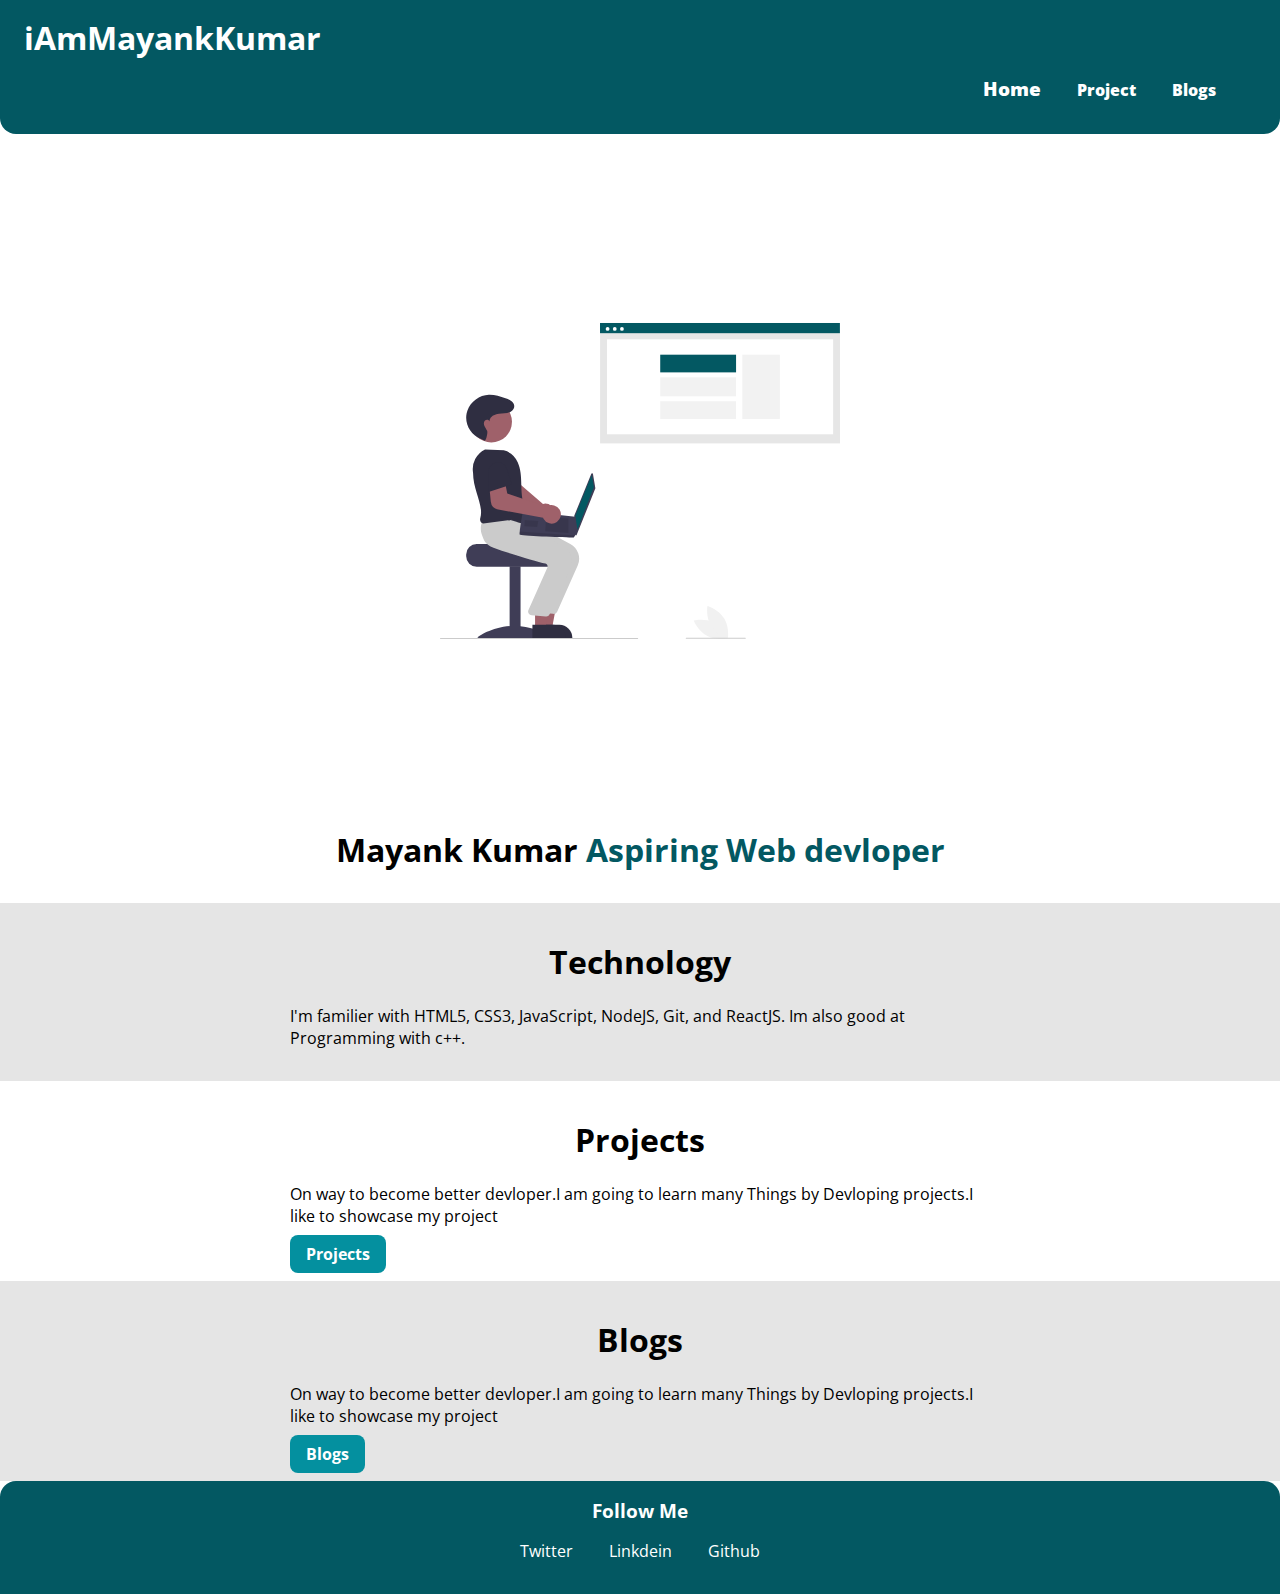
<file: index.html>
<!DOCTYPE html>
<html lang="en">
<head>
    <meta charset="UTF-8">
    <meta http-equiv="X-UA-Compatible" content="IE=edge">
    <meta name="viewport" content="width=device-width, initial-scale=1.0">
    <title>Mayank kumar </title>
    <link href="main.css" rel="stylesheet"> 
</head>
<body>
   
<nav class="navigation container">
    <div class="nav-brand">iAmMayankKumar</div>
    <ul class="bullet-remove nav-comp">
        <li class="item-inline">
            <a href="index.html" class="link link-active">Home</a>
        </li>
        <li class="item-inline">
            <a href="project.html" class="link ">Project</a>
        </li>
        <li class="item-inline">
            <a href="blog.html" class="link">Blogs</a>
        </li>
        
    </ul>
</nav>


<header class="header-main">
    <img class="header-img"
    src="images/header.svg">
    <p class="header-text">
        Mayank Kumar <span class="Span">
        Aspiring Web devloper</span></p>
</header>


<section class="section section-bg">
    <div class="container container-center">
    <h1>Technology</h1>
    <p>I'm familier with HTML5, CSS3, JavaScript, NodeJS, Git, and ReactJS. 
        Im also good at Programming with c++.</p>
        </div>
    </section>

    <section class="section ">
        <div class="container container-center">
        <h1>Projects</h1>
        <p>On way to become better devloper.I am going to learn 
        many Things by Devloping projects.I like to showcase my project</p>
        <a href="project.html" class="btn">Projects</a>
            </div>
        </section>


        <section class="section section-bg ">
            <div class="container container-center">
            <h1>Blogs</h1>
            <p>On way to become better devloper.I am going to learn many Things by Devloping projects.I like to showcase my project</p>
            <a href="blog.html" class="btn">Blogs</a>
                </div>
            </section>


<footer class="footer">
    <div class="footer-header">Follow Me</div>
    <ul class="bullet-remove">
        <li class="item-inline"><a class="link" href="https://twitter.com/Lost_EV" target="_blank">Twitter</a></li>
        <li class="item-inline"><a class="link" href="https://www.linkedin.com/in/mayank-kumar0801/" target="_blank">Linkdein</a></li>
        <li class="item-inline"><a class="link" href="https://github.com/mayank0801" target="_blank">Github</a></li>
    </ul>
</footer>











    <!-- <div style="height:40vh ;"></div> -->







</body>
</html>
</file>
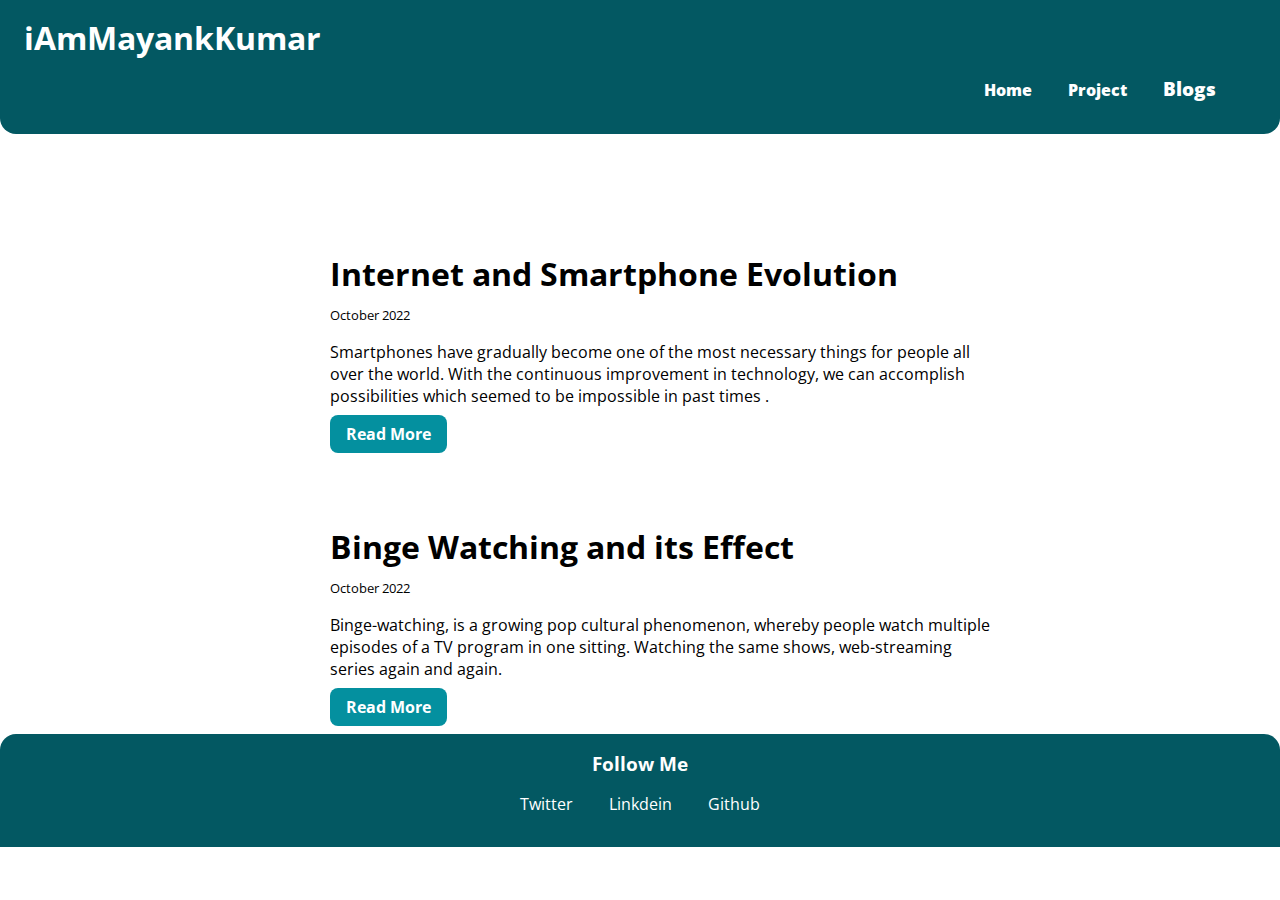
<file: blog.html>
<!DOCTYPE html>
<html lang="en">
<head>
    <meta charset="UTF-8">
    <meta http-equiv="X-UA-Compatible" content="IE=edge">
    <meta name="viewport" content="width=device-width, initial-scale=1.0">
    <title>Blog</title>
    <link rel="stylesheet" href="main.css">
</head>
<body>
    <nav class="navigation container">
        <div class="nav-brand">iAmMayankKumar</div>
        <ul class="bullet-remove nav-comp">
            <li class="item-inline">
                <a href="index.html" class="link">Home</a>
            </li>
            <li class="item-inline">
                <a href="project.html" class="link ">Project</a>
            </li>
            <li class="item-inline">
                <a href="blog.html" class="link link-active">Blogs</a>
            </li>
            
        </ul>
    </nav>



<section class="container-center">
<ul class="bullet-remove nav-comp">
    <li class="item-inline">
        <h1 class="title">Internet and Smartphone Evolution</h1>
        <small>October 2022</small>
        <p>
            Smartphones have gradually become one of the most necessary things for people all over the world. With the continuous improvement in technology, we can accomplish possibilities which seemed to be impossible in past times . 
        </p>
        <a href="blog1.html"  class="btn">Read More</a>
    </li>

    <li class="item-inline">
        <h1 class="title">Binge Watching and its Effect</h1>
        <small>October 2022</small>
        <p>
            Binge-watching, is a growing pop cultural phenomenon, whereby people watch multiple episodes of a TV program in one sitting. Watching the same shows, web-streaming series again and again.  
        </p>
        <a href="blog2.html"  class="btn">Read More</a>
    </li>
</ul>
</section>





<footer class="footer">
    <div class="footer-header">Follow Me</div>
    <ul class="bullet-remove">
        <li class="item-inline"><a class="link" href="https://twitter.com/Lost_EV" target="_blank">Twitter</a></li>
        <li class="item-inline"><a class="link" href="https://www.linkedin.com/in/mayank-kumar0801/" target="_blank">Linkdein</a></li>
        <li class="item-inline"><a class="link" href="https://github.com/mayank0801" target="_blank">Github</a></li>
    </ul>
</footer>












</body>
</html>
</file>
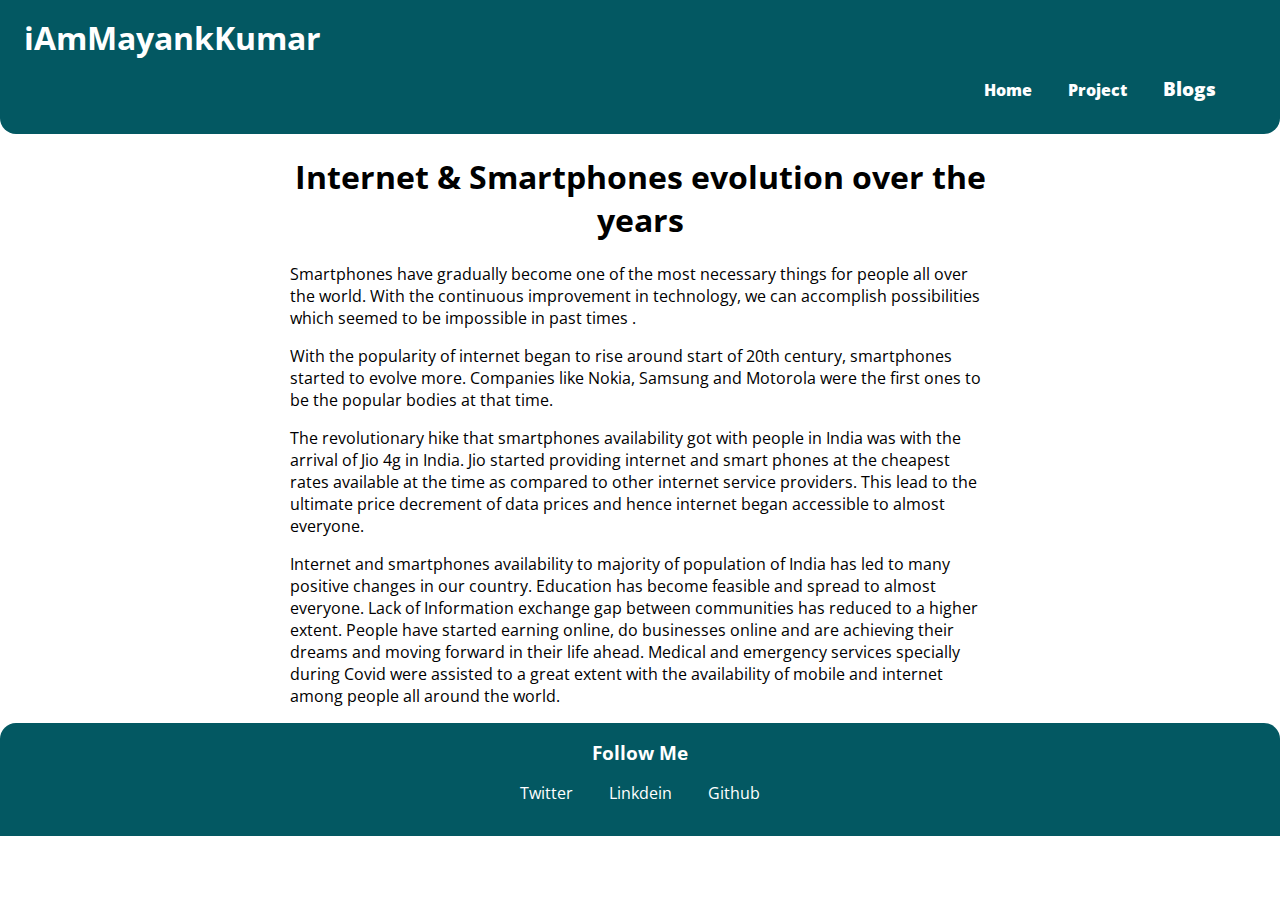
<file: blog1.html>
<!DOCTYPE html>
<html lang="en">
<head>
    <meta charset="UTF-8">
    <meta http-equiv="X-UA-Compatible" content="IE=edge">
    <meta name="viewport" content="width=device-width, initial-scale=1.0">
    <title>Document</title>
    <link rel="stylesheet" href="main.css">
</head>
<body>

    <nav class="navigation container">
        <div class="nav-brand">iAmMayankKumar</div>
        <ul class="bullet-remove nav-comp">
            <li class="item-inline">
                <a href="index.html" class="link ">Home</a>
            </li>
            <li class="item-inline">
                <a href="project.html" class="link ">Project</a>
            </li>
            <li class="item-inline">
                <a href="blog.html" class="link link-active">Blogs</a>
            </li>
            
        </ul>
    </nav>

    <section class="container-center">
        <h1 style="text-align: center;">Internet & Smartphones evolution over the years</h1>
    
    
    <p>Smartphones have gradually become one of the most necessary things for people all over the world. With the continuous improvement in technology, we can accomplish possibilities which seemed to be impossible in past times .</p>
    
    <p>
        With the popularity of internet began to rise around start of 20th century, smartphones started to evolve more. Companies like Nokia, Samsung and Motorola were the first ones to be the popular bodies at that time.
    </p>
    
    <p>
        The revolutionary hike that smartphones availability got with people in India was with the arrival of Jio 4g in India. Jio started providing internet and smart phones at the cheapest rates available at the time as compared to other internet service providers. This lead to the ultimate price decrement of data prices and hence internet began accessible to almost everyone.
    </p> 
    
    <p>Internet and smartphones availability to majority of population of India has led to many positive changes in our country. Education has become feasible and spread to almost everyone. Lack of Information exchange gap between communities has reduced to a higher extent. People have started earning online, do businesses online and are achieving their dreams and moving forward in their life ahead. Medical and emergency services specially during Covid were assisted to a great extent with the availability of mobile and internet among people all around the world.</p>
    </section>
    




    <footer class="footer">
        <div class="footer-header">Follow Me</div>
        <ul class="bullet-remove">
            <li class="item-inline"><a class="link" href="https://twitter.com/Lost_EV" target="_blank">Twitter</a></li>
            <li class="item-inline"><a class="link" href="https://www.linkedin.com/in/mayank-kumar0801/" target="_blank">Linkdein</a></li>
            <li class="item-inline"><a class="link" href="https://github.com/mayank0801" target="_blank">Github</a></li>
        </ul>
    </footer>








    
</body>
</html>
</file>
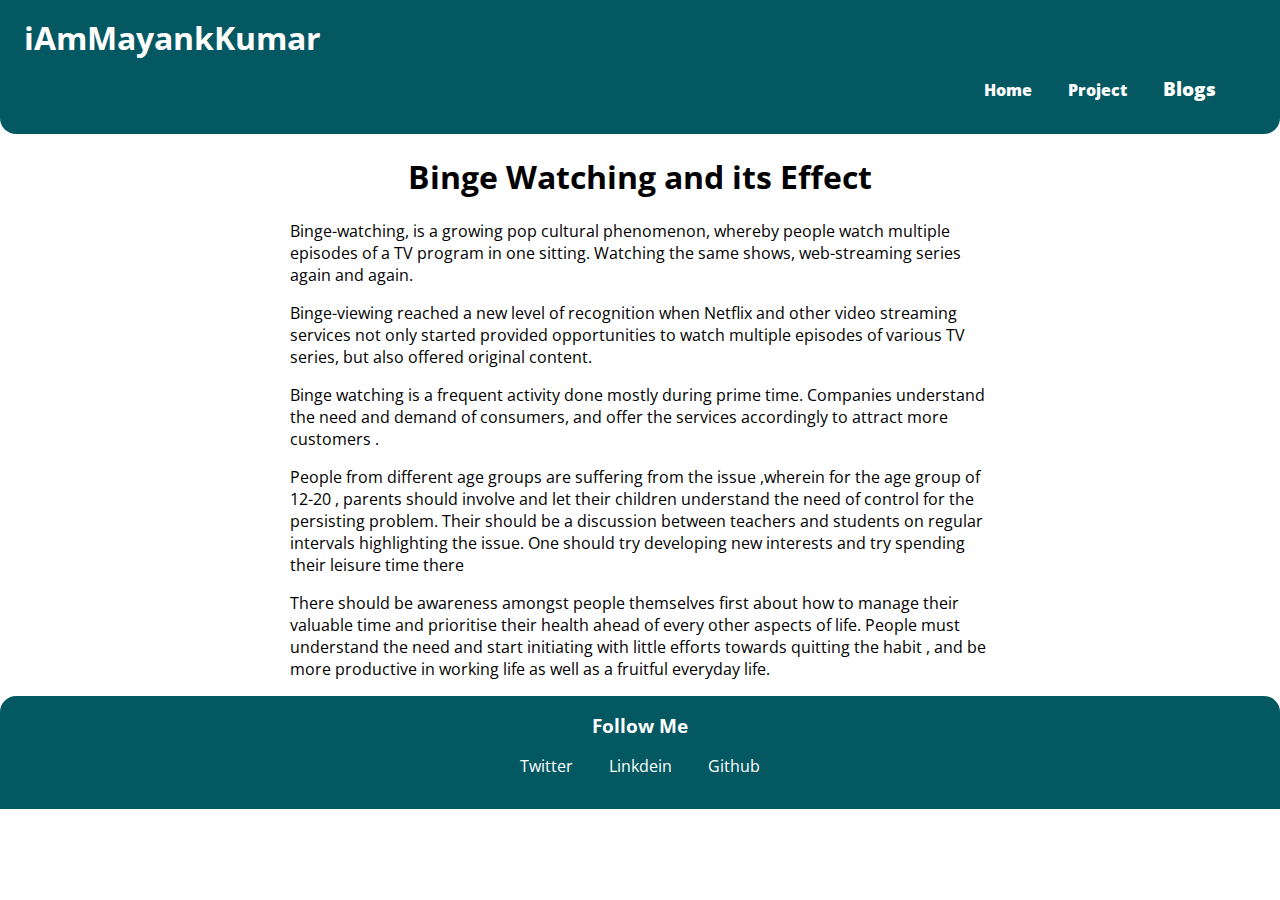
<file: blog2.html>
<!DOCTYPE html>
<html lang="en">
<head>
    <meta charset="UTF-8">
    <meta http-equiv="X-UA-Compatible" content="IE=edge">
    <meta name="viewport" content="width=device-width, initial-scale=1.0">
    <title>Document</title>
    <link rel="stylesheet" href="main.css">
</head>
<body>

    <nav class="navigation container">
        <div class="nav-brand">iAmMayankKumar</div>
        <ul class="bullet-remove nav-comp">
            <li class="item-inline">
                <a href="index.html" class="link ">Home</a>
            </li>
            <li class="item-inline">
                <a href="project.html" class="link ">Project</a>
            </li>
            <li class="item-inline">
                <a href="blog.html" class="link link-active">Blogs</a>
            </li>
            
        </ul>
    </nav>

    <section class="container-center">
        <h1 style="text-align: center;">Binge Watching and its Effect</h1>
    
        <p> Binge-watching, is a growing pop cultural phenomenon, whereby people watch multiple episodes of a TV program in one sitting. Watching the same shows, web-streaming series again and again.</p>
            
            <p>Binge-viewing reached a new level of recognition when Netflix and other video streaming services not only started provided opportunities to watch multiple episodes of various TV series, but also offered original content.</p>
            
           <p> Binge watching is a frequent activity done mostly during prime time. Companies understand the need and demand of consumers, and offer the services accordingly to attract more customers .</p>
            
            <p>People from different age groups are suffering from the issue ,wherein for the age group of 12-20 , parents should involve and let their children understand the need of control for the persisting problem. Their should be a discussion between teachers and students on regular intervals highlighting the issue. One should try developing new interests and try spending their leisure time there
            </p>
            <p>
            There should be awareness amongst people themselves first about how to manage their valuable time and prioritise their health ahead of every other aspects of life. People must understand the need and start initiating with little efforts towards quitting the habit , and be more productive in working life as well as a fruitful everyday life.</p>
    
        
    </section>
    




    <footer class="footer">
        <div class="footer-header">Follow Me</div>
        <ul class="bullet-remove">
            <li class="item-inline"><a class="link" href="https://twitter.com/Lost_EV" target="_blank">Twitter</a></li>
            <li class="item-inline"><a class="link" href="https://www.linkedin.com/in/mayank-kumar0801/" target="_blank">Linkdein</a></li>
            <li class="item-inline"><a class="link" href="https://github.com/mayank0801" target="_blank">Github</a></li>
        </ul>
    </footer>








    
</body>
</html>
</file>
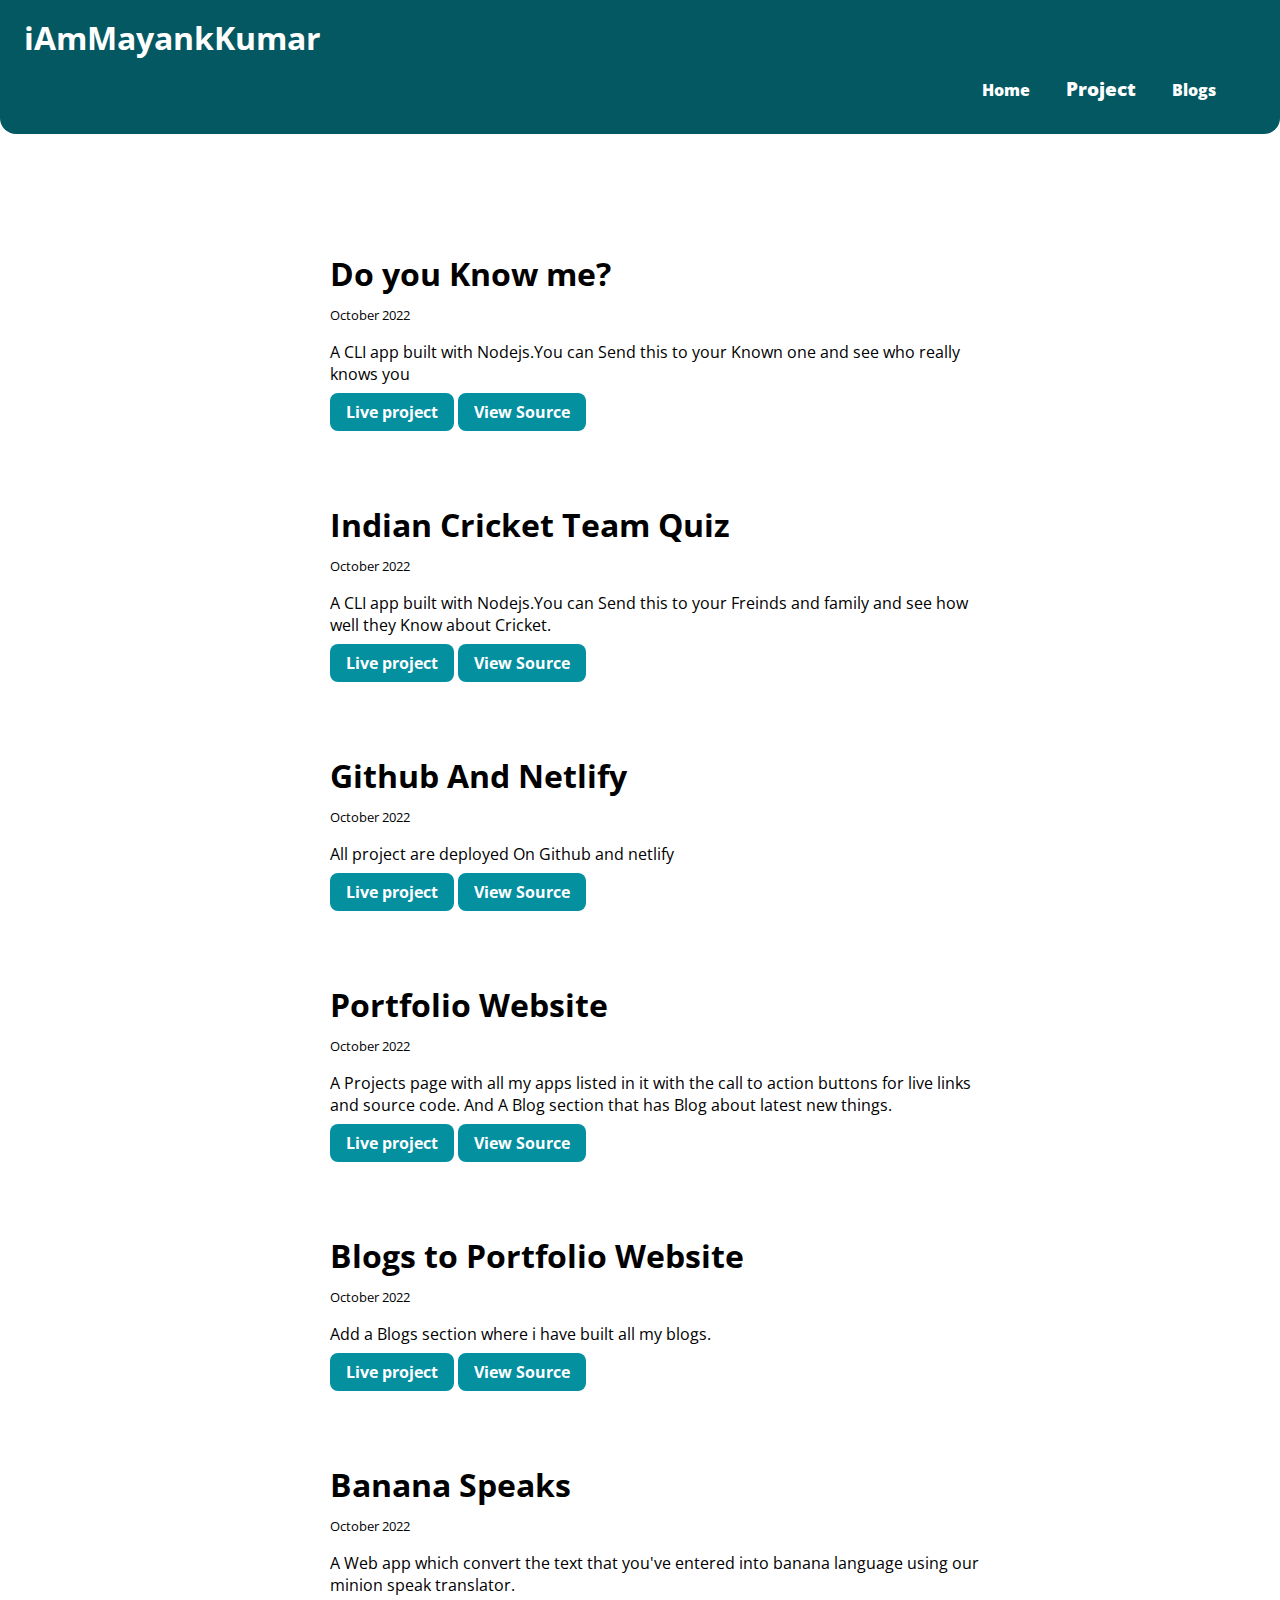
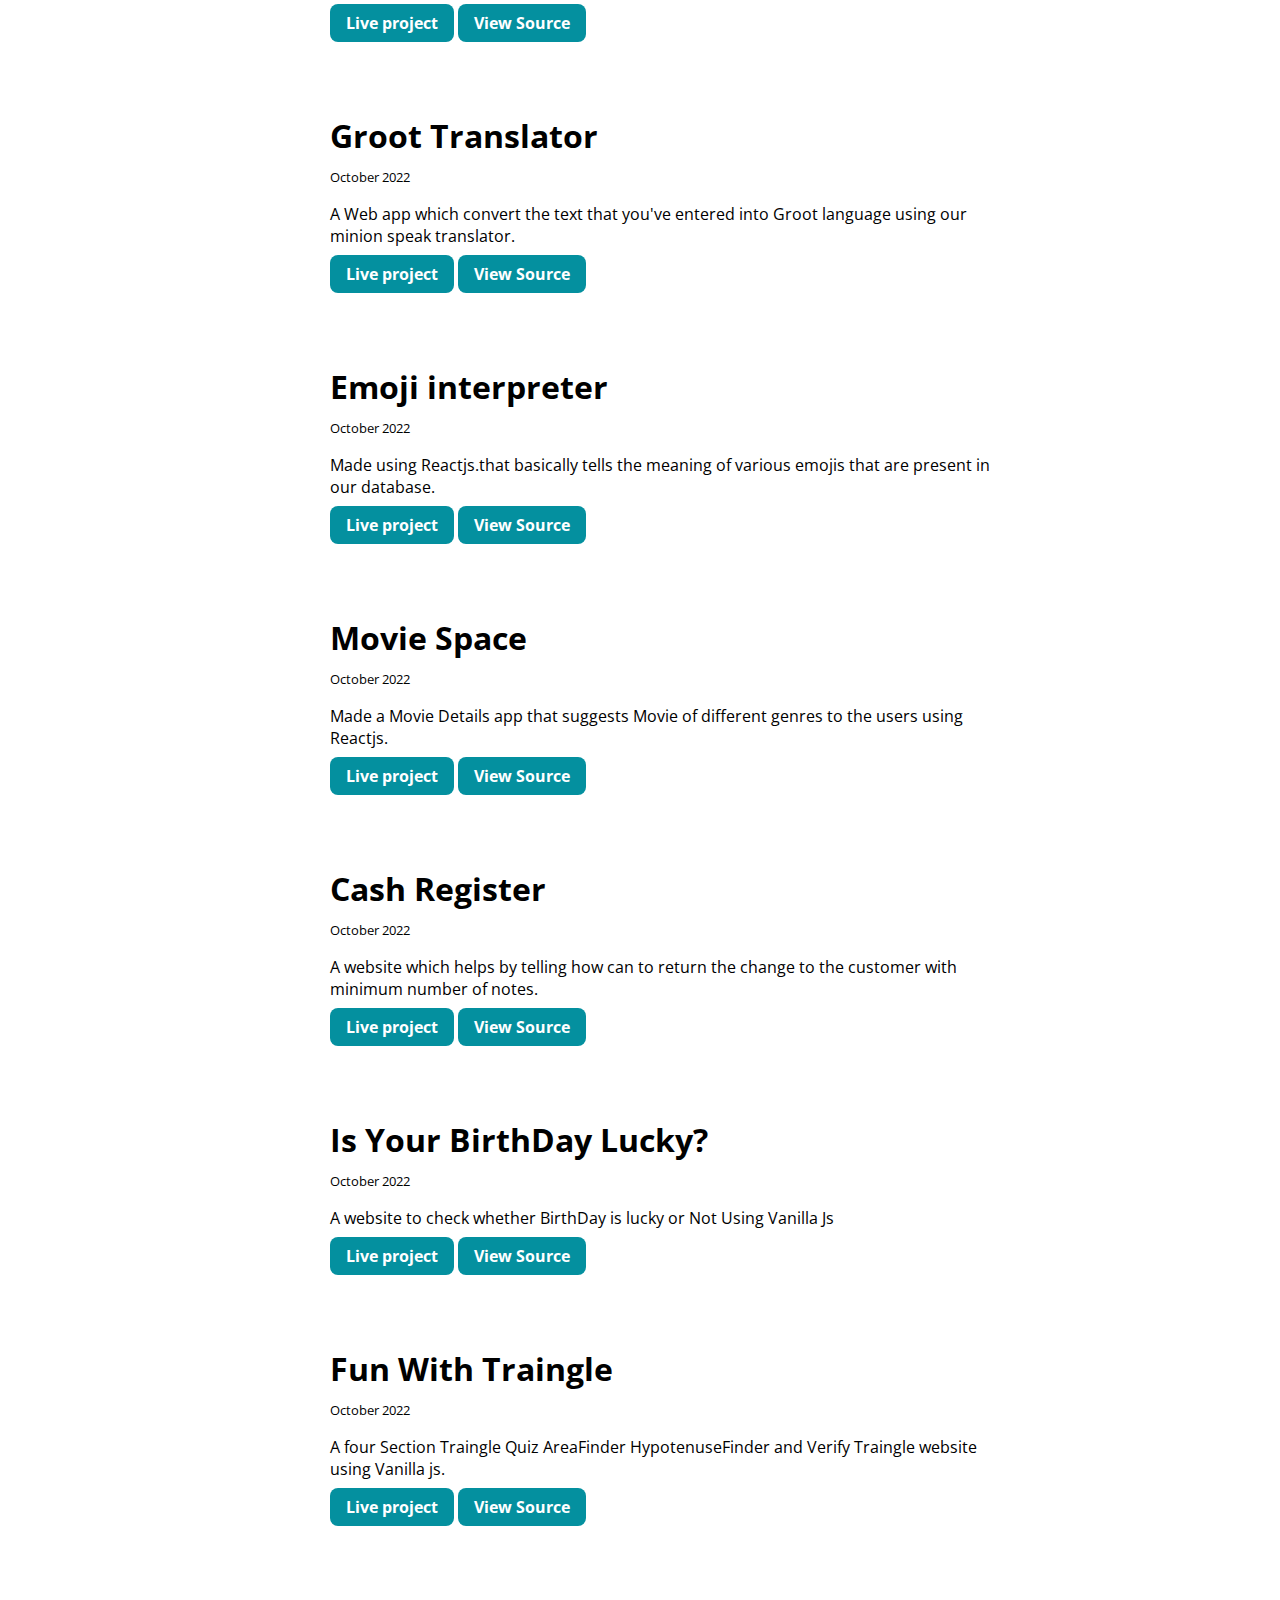
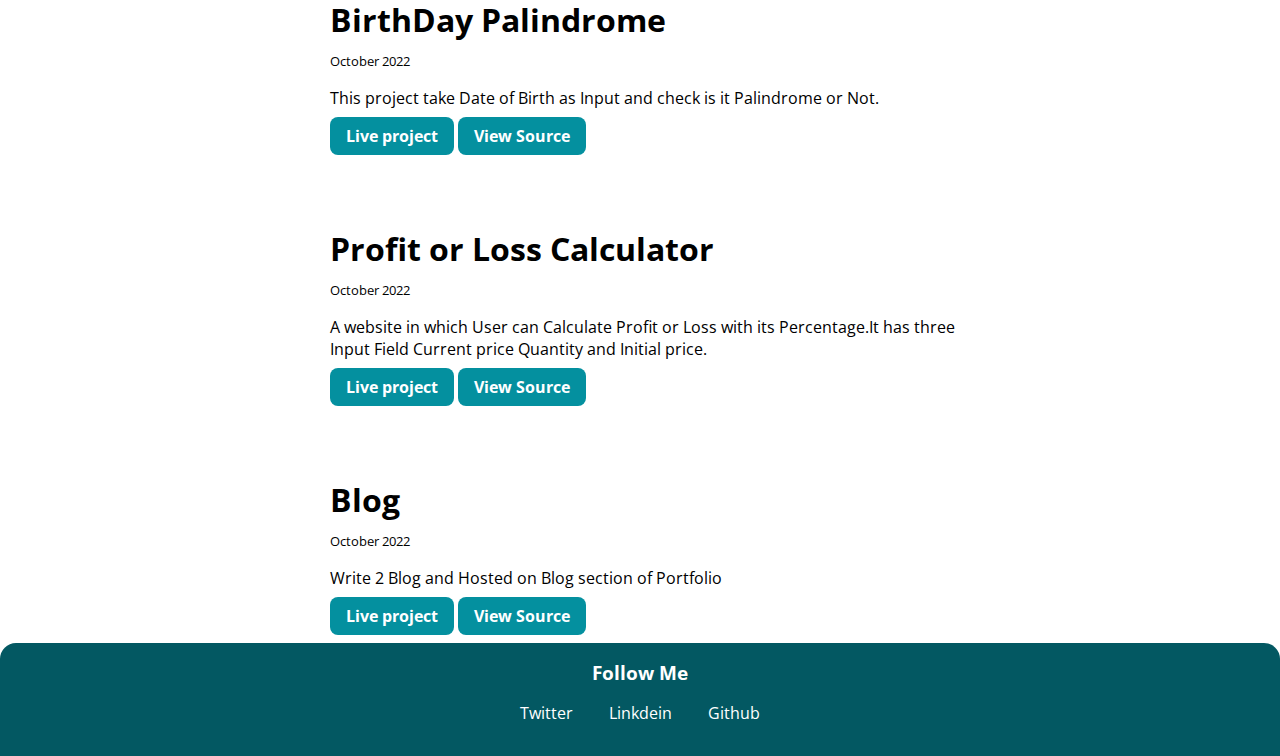
<file: project.html>
<!DOCTYPE html>
<html lang="en">
<head>
    <meta charset="UTF-8">
    <meta http-equiv="X-UA-Compatible" content="IE=edge">
    <meta name="viewport" content="width=device-width, initial-scale=1.0">
    <title>Project</title>
    <link rel="stylesheet" href="main.css">
</head>
<body>
    <nav class="navigation container">
        <div class="nav-brand">iAmMayankKumar</div>
        <ul class="bullet-remove nav-comp">
            <li class="item-inline">
                <a href="index.html" class="link">Home</a>
            </li>
            <li class="item-inline">
                <a href="project.html" class="link link-active">Project</a>
            </li>
            <li class="item-inline">
                <a href="blog.html" class="link">Blogs</a>
            </li>
            
        </ul>
    </nav>


    <section class="container-center">
        <ul class="bullet-remove nav-comp">
            <li class="item-inline">
                <h1 class="title">Do you Know me?</h1>
                <small>October 2022</small>
                <p>A CLI app built with Nodejs.You can Send this to your Known one 
                    and see who really knows you
                </p>
                <a href="https://replit.com/@mayanksingh64/Mark-1-NeogCamp-WhatDoYouKnowAboutMe#index.js?embed=1&output=1" target="_blank"  class="btn">Live project</a>
                <a href="https://github.com/mayank0801/Mark1-NeogCamp-CLI-APP" target="_blank" class="btn">View Source</a>
            </li>


            <li class="item-inline">
                <h1 class="title">Indian Cricket Team Quiz</h1>
                <small>October 2022</small>
                <p>
                    A CLI app built with Nodejs.You can Send this to your Freinds and family
                    and see how well they Know about Cricket.
                </p>
                <a href="https://replit.com/@mayanksingh64/Mark-2-NEOGCAMP-CLI-app-2#index.js" target="_blank" class="btn">Live project</a>
                <a href="https://github.com/mayank0801/Mark-2-NEOGCAMP-CLI-app-2" target="_blank" class="btn">View Source</a>
            </li>


            <li class="item-inline">
                <h1 class="title">Github And Netlify</h1>
                <small>October 2022</small>
                <p>
                    All project are deployed On Github and netlify
                </p>
                <a  href="https://app.netlify.com/teams/mayank0801/overview" target="_blank" class="btn">Live project</a>
                <a href="https://github.com/mayank0801" target="_blank" class="btn">View Source</a>
            </li>

            <li class="item-inline">
                <h1 class="title">Portfolio Website</h1>
                <small>October 2022</small>
                <p>
                    A Projects page with all my apps listed in it with
                     the call to action buttons for live links and source code.
                     And A Blog section that has Blog about latest new things.

                </p>
                <a href="https://mayank08-portfolio.netlify.app/" target="_blank" class="btn">Live project</a>
                <a href="https://github.com/mayank0801/Mark-3-4-5-Neogcamp-Portfolio-Website" class="btn">View Source</a>
            </li>



            <li class="item-inline">
                <h1 class="title"> Blogs to Portfolio Website</h1>
                <small>October 2022</small>
                <p>
                    Add a Blogs section where i have  built all my blogs.
                </p>
                <a href="https://mayank08-portfolio.netlify.app/blog.html" target="_blank" class="btn">Live project</a>
                <a href="https://github.com/mayank0801/Mark-3-4-5-Neogcamp-Portfolio-Website" class="btn">View Source</a>
            </li>


            <li class="item-inline">
                <h1 class="title">Banana Speaks</h1>
                <small>October 2022</small>
                <p>A Web app which convert the text that you've entered into 
                    banana language using our minion speak translator.
                </p>
                <a href="https://mark-6-banana-speak.netlify.app/" target="_blank" class="btn">Live project</a>
                <a href="https://github.com/mayank0801/Mark-6-NeogCamp-BananaSpeak" target="_blank" class="btn">View Source</a>
            </li>


            <li class="item-inline">
                <h1 class="title">Groot Translator</h1>
                <small>October 2022</small>
                <p>
                    A Web app which convert the text that you've entered into 
                    Groot language using our minion speak translator.
                </p>
                <a href="https://neogcamp-mark7-groot-translator.netlify.app/" target="_blank" class="btn">Live project</a>
                <a href="https://github.com/mayank0801/Mark-7-NeogCamp-GrootTranslator" target="_blank" class="btn">View Source</a>
            </li>

    

            <!-- mark 8-->
            <li class="item-inline">
                <h1 class="title">Emoji interpreter</h1>
                <small>October 2022</small>
                <p>
                    Made using Reactjs.that basically tells 
                    the meaning of various emojis that are present in our database.
                </p>
                <a href="https://rjq4l2.csb.app/" target="_blank" class="btn">Live project</a>
                <a href="https://github.com/mayank0801/Mark-8-Emoji-Translator-updated" target="_blank" class="btn">View Source</a>
            </li>


            <li class="item-inline">
                <h1 class="title">Movie Space</h1>
                <small>October 2022</small>
                <p>
                    Made a Movie Details app that suggests Movie of different genres to the users using Reactjs.
                </p>
                <a href="https://84520t.csb.app/" target="_blank" class="btn">Live project</a>
                <a  href="https://github.com/mayank0801/Mark-9-MovieSpace" target="_blank" class="btn">View Source</a>
            </li>


            <li class="item-inline">
                <h1 class="title">Cash Register</h1>
                <small>October 2022</small>
                <p>
                    A website which helps by telling how can to
                    return the change to the customer with minimum number of notes.
                </p>
                <a href="https://neogcamp-cashregister.netlify.app/" target="_blank" class="btn">Live project</a>
                <a href="https://github.com/mayank0801/mark-10-NeogCamp-CashRegister" target="_blank" class="btn">View Source</a>
            </li>

            <li class="item-inline">
                <h1 class="title">Is Your BirthDay Lucky?</h1>
                <small>October 2022</small>
                <p>A website to check whether BirthDay is lucky or Not Using Vanilla Js
                </p>
                <a href="https://mark11-neog-camp-birthday-lucky.netlify.app/" target="_blank" class="btn">Live project</a>
                <a href="https://github.com/mayank0801/Mark-11-NeogCamp-BirthdayLucky" target="_blank" class="btn">View Source</a>
            </li>

            <li class="item-inline">
                <h1 class="title">Fun With Traingle</h1>
                <small>October 2022</small>
                <p>
                    A four Section Traingle Quiz AreaFinder HypotenuseFinder and Verify Traingle website using Vanilla js.

                </p>
                <a href="https://neog-camp-fun-with-triangles.netlify.app/" target="_blank" class="btn">Live project</a>
                <a href="https://github.com/mayank0801/Mark12-NeogCamp-FunwithTraingle" target="_blank" class="btn">View Source</a>
            </li>


            <li class="item-inline">
                <h1 class="title">BirthDay Palindrome</h1>
                <small>October 2022</small>
                <p>
                    This project take Date of Birth as Input and check is it
                    Palindrome or Not.
                </p>
                <a href="https://mark-13-neogcamp-birthday-palindrome.netlify.app/" target="_blank" class="btn">Live project</a>
                <a href="https://github.com/mayank0801/Mark-13-NeogCamp-Birthday-palindrome" target="_blank" class="btn">View Source</a>
            </li>


            <li class="item-inline">
                <h1 class="title">Profit or Loss Calculator</h1>
                <small>October 2022</small>
                <p>
                    A website in which User can Calculate Profit or 
                    Loss with its Percentage.It has three Input Field Current price 
                    Quantity and Initial price.
                </p>
                <a href="https://mark14-neog-camp-profit-loss.netlify.app/" target="_blank" class="btn">Live project</a>
                <a href="https://github.com/mayank0801/mark-14-NeogCamp-ProfitLoss" class="btn">View Source</a>
            </li>

            <li class="item-inline">
                <h1 class="title">Blog</h1>
                <small>October 2022</small>
                <p>
                    Write 2 Blog and Hosted on Blog section of Portfolio
                </p>
                <a href="https://mayank08-portfolio.netlify.app/blog.html" target="_blank" class="btn">Live project</a>
                <a href="https://github.com/mayank0801/Mark-3-4-5-Neogcamp-Portfolio-Website" class="btn">View Source</a>
            </li>



        </ul>
    </section>






    <footer class="footer">
        <div class="footer-header">Follow Me</div>
        <ul class="bullet-remove">
            <li class="item-inline"><a class="link" href="https://twitter.com/Lost_EV" target="_blank">Twitter</a></li>
            <li class="item-inline"><a class="link" href="https://www.linkedin.com/in/mayank-kumar0801/" target="_blank">Linkdein</a></li>
            <li class="item-inline"><a class="link" href="https://github.com/mayank0801" target="_blank">Github</a></li>
        </ul>
    </footer>
</body>
</html>
</file>
<file: main.css>
@import url('https://fonts.googleapis.com/css2?family=Open+Sans&display=swap');
body{
    margin: auto;
    font-family: 'Open Sans', sans-serif;
}
:root{
    --primary-color:#035862;
    --btn-color:#04909f;

    --secondary-color:#e5e5e5;
}
.container-center{
    max-width: 700px;
    margin: auto;
}

.item-inline{
    display: inline;
    padding: 1rem;
    list-style: none;
}

.bullet-remove{
    list-style: none;
}

.navigation{
    background-color: var(--primary-color);
    padding: 1rem 1.5rem;
    padding-right: 3rem;
    border-bottom-left-radius:1rem ;
    border-bottom-right-radius:1rem ;
}

.navigation .nav-brand{
    font-weight: bold;
    font-size:xx-large;
    color: white;
}

.navigation .nav-comp{
    text-align: right;
}

.navigation .link
{
    font-weight: 1000;
    color: white;
    text-decoration: none;
}
.link-active{
    font-weight: bolder;
    font-size: larger;
}

.header-main{
    padding: 2rem;
    padding-bottom: 0rem;
    text-align: center;
}
.header-img{
    max-width: 400px;
    height: 70vh;
    display: block;
    margin:auto;
}
.header-text{
    font-weight: bolder;
    font-size: xx-large;
    padding: 0rem  ;
}
.Span{
    color: var(--primary-color);
}
.section{
    padding: 1rem;
    margin: auto;

}
.section h1,button{
    text-align: center;
}

.section-bg{
    background-color: var(--secondary-color);
}
a{
    text-decoration: none;
    color: white;
}

.btn{
   background-color: var(--btn-color);
     border-radius: 0.5rem;
     padding: 0.5rem 1rem;
     /* background-color: #04909f; */
     font-weight: bold;

}
.footer{
    text-align: center;
    padding: 1rem 1rem;
    background-color:var(--primary-color);
    border-top-right-radius: 1rem;
    border-top-left-radius: 1rem;
}
.footer .link{
    color:white;
    text-decoration: none;
}
.footer .footer-header{
    font-weight: bolder;
    font-size: larger;
    color: white;
}
.footer ul{
    padding-inline-start: 0px;
}
.title{
    margin-top: 5rem;
    margin-bottom: 0.5rem;
}
</file>
